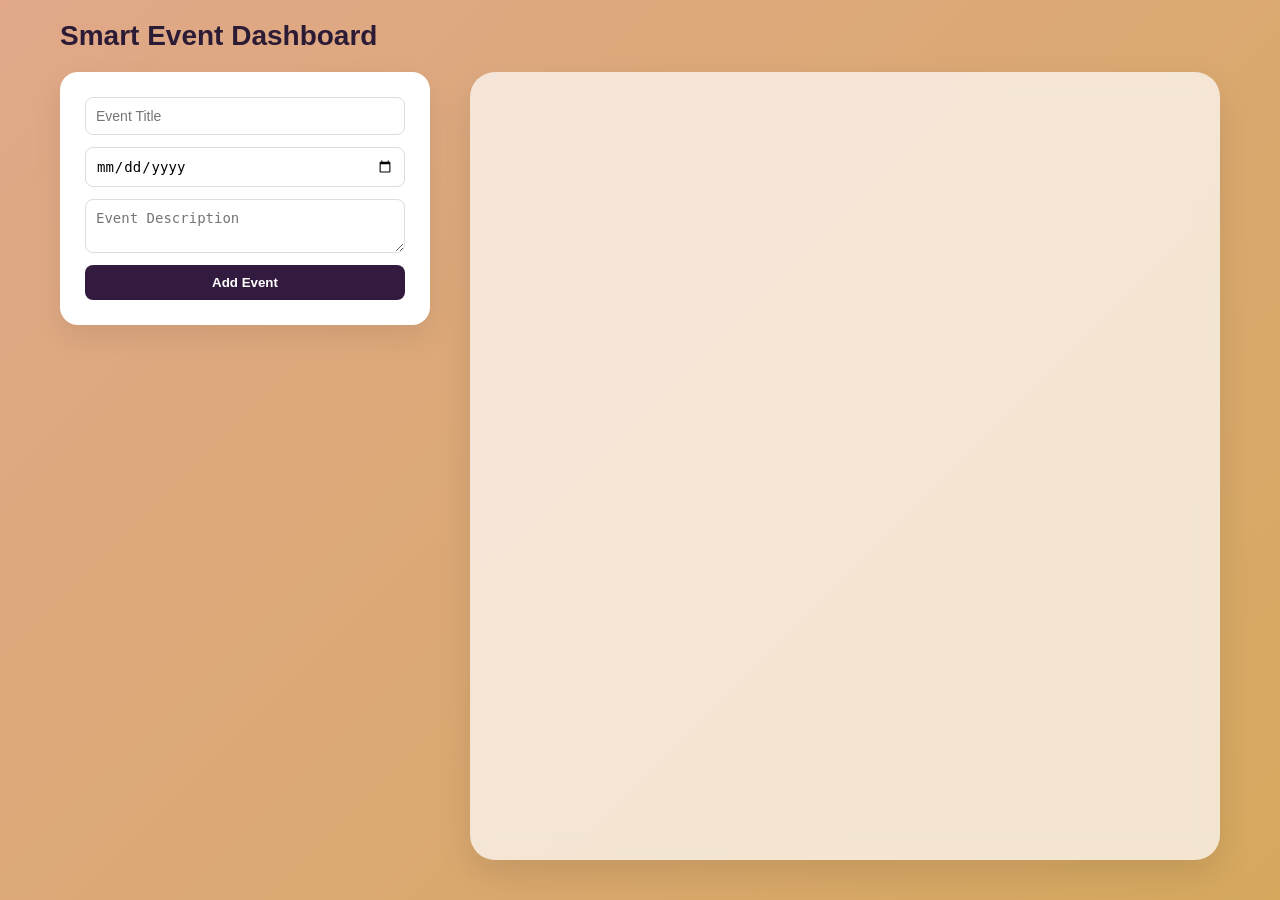
<file: index.html>
<!DOCTYPE html>
<html lang="en">
<head>
  <meta charset="UTF-8">
  <title>Smart Event Dashboard</title>
  <link rel="stylesheet" href="style.css">
</head>
<body>

  <!-- <h1>Smart Event Dashboard</h1> -->
 <div class="header">Smart Event Dashboard</div>

  <div class="layout">
    <form id="eventForm">
      <input type="text" id="title" placeholder="Event Title" required>
      <input type="date" id="date" required>
      <textarea id="description" placeholder="Event Description"></textarea>
      <button type="button" id="btn">Add Event</button>
    </form>

    <div id="eventContainer">
       <div id="eventContainercld"></div>
    </div>
  </div>

  <script src="script.js"></script>
</body>

</html>
</file>
<file: style.css>
body {
  margin: 0;
  font-family: 'Segoe UI', sans-serif;
  background: linear-gradient(135deg, #e0a889, #d6a95f);
  min-height: 100vh;
  display: flex;
  flex-direction: column;
}

/* Header */
.header {
  padding: 20px 60px;
  font-size: 28px;
  font-weight: bold;
  color: #2c1b35;
}

/* Main Layout */
.layout {
  display: flex;
  gap: 40px;
  padding: 0 60px 40px 60px;
  flex: 1;
}

/* Form Card */
#eventForm {
  background: white;
  padding: 25px;
  border-radius: 18px;
  box-shadow: 0 12px 30px rgba(0,0,0,0.08);
  width: 320px;
  height: fit-content;
  display: flex;
  flex-direction: column;
  gap: 12px;
}

/* Inputs */
input, textarea {
  padding: 10px;
  border-radius: 8px;
  border: 1px solid #ddd;
  font-size: 14px;
}

input:focus, textarea:focus {
  outline: none;
  border-color: #331b3f;
  box-shadow: 0 0 0 3px rgba(51, 27, 63, 0.2);
}

/* Button */
button {
  padding: 10px;
  border: none;
  border-radius: 8px;
  background: #331b3f;
  color: white;
  font-weight: 600;
  cursor: pointer;
  transition: 0.2s;
}

button:hover {
  background: #4b2b5f;
  transform: translateY(-2px);
}

/* Event Display Panel */
#eventContainer {
  flex: 1;
  background: rgba(255,255,255,0.7);
  backdrop-filter: blur(10px);
  border-radius: 25px;
  padding: 30px;
  box-shadow: 0 15px 35px rgba(0,0,0,0.1);
  min-height: 500px;
}

/* Card Grid */
#eventContainercld {
  display: flex;
  flex-wrap: wrap;
  gap: 20px;
}

/* Event Card */
.event-card {
  background: #331b3f;
  color: white;
  padding: 18px;
  border-radius: 16px;
  width: 250px;
  box-shadow: 0 8px 20px rgba(0,0,0,0.15);
  transition: 0.2s;
}

.event-card:hover {
  transform: translateY(-5px);
}
</file>
